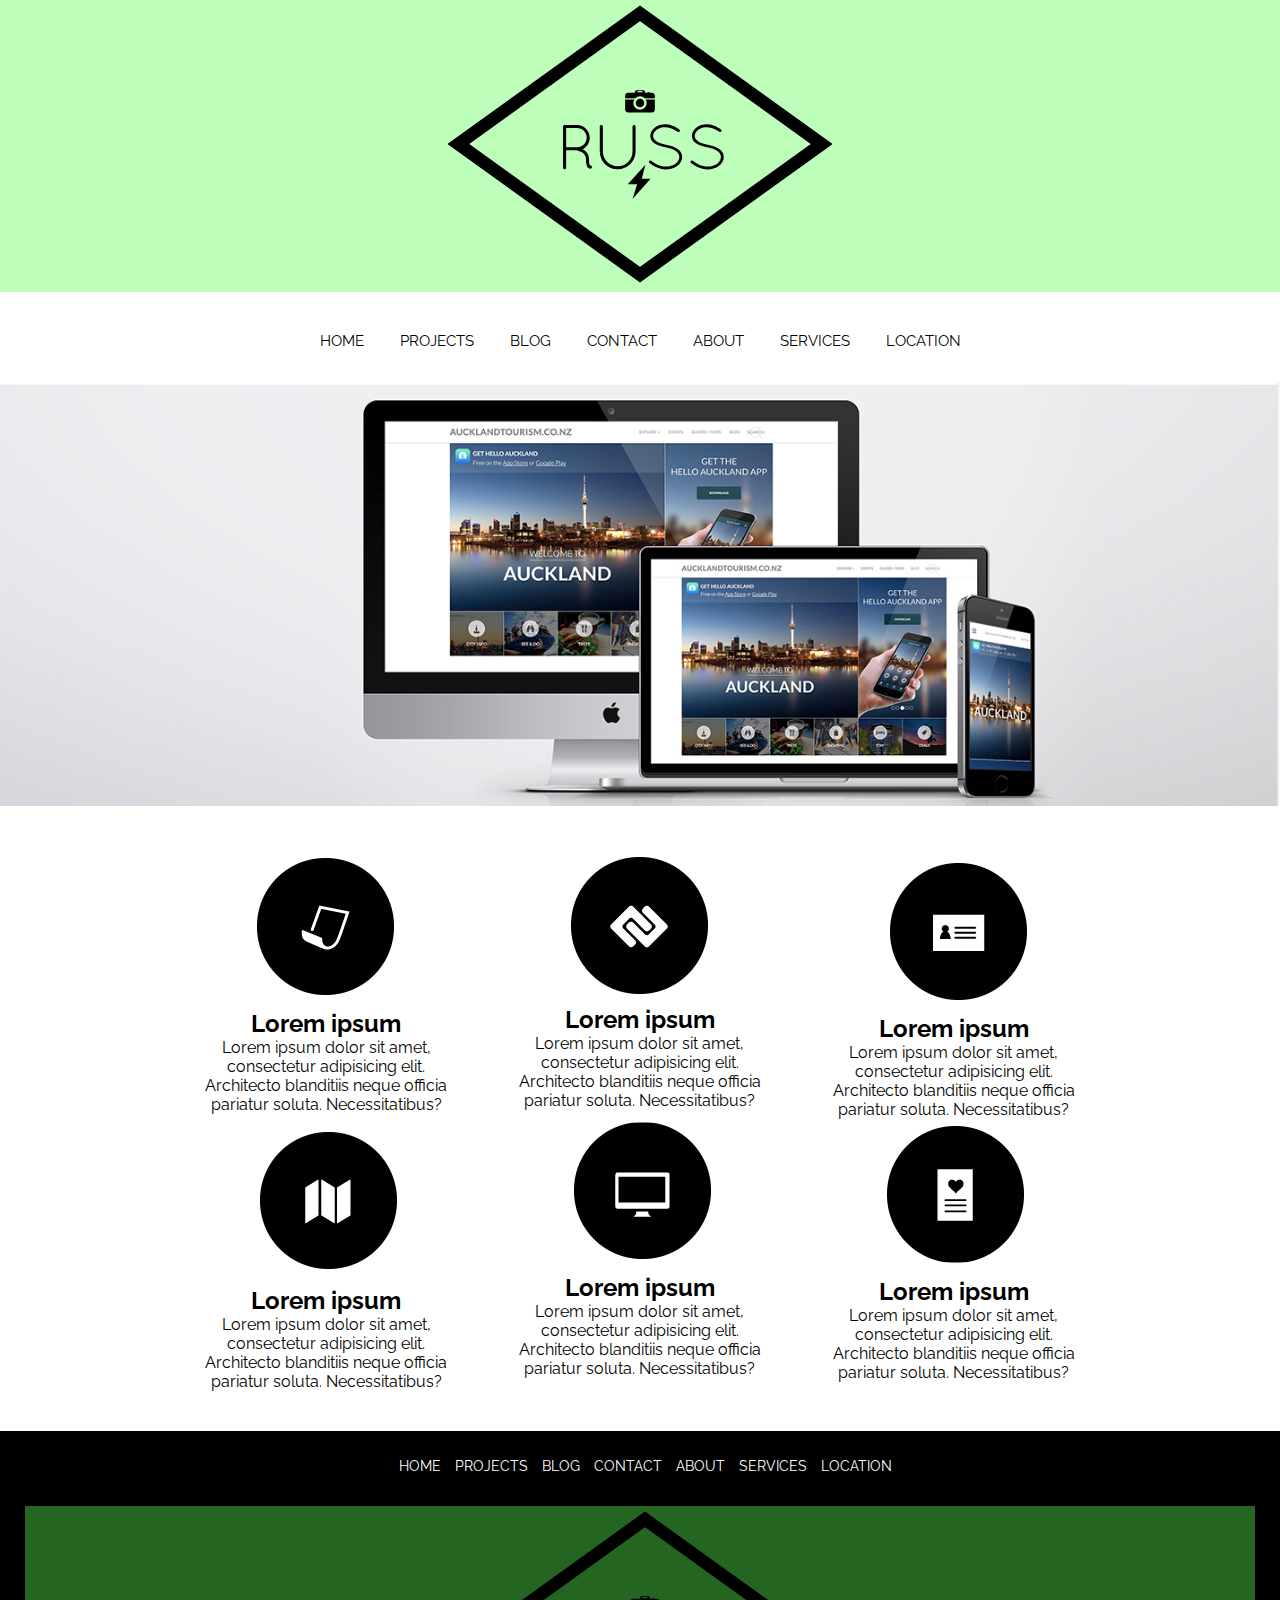
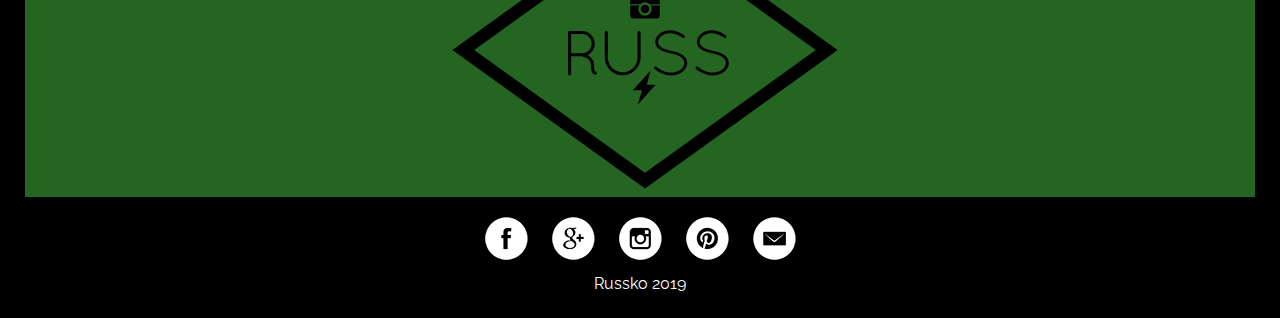
<file: index.html>
<!doctype html>
<html lang="en">
<head>
	<meta charset="UTF-8">
	<meta name="viewport"
	      content="width=device-width, user-scalable=no, initial-scale=1.0, maximum-scale=1.0, minimum-scale=1.0">
	<meta http-equiv="X-UA-Compatible" content="ie=edge">
	<link rel="stylesheet" href="css/style.css">
	<title>New Site</title>
</head>
<body>
<header>
	<div class="logo">
		<a href="index.html">
			<img src="img/logo.png" class="grafic_logo" alt="logo">
		</a>
	</div>
	<nav>
		<div class="topnav" id="myTopnav">
			<a href="index.html">HOME</a>
			<a href="projects.html">PROJECTS</a>
			<a href="blog.html">BLOG</a>
			<a href="contact.html">CONTACT</a>
			<a href="about.html">ABOUT</a>
			<a href="services.html">SERVICES</a>
			<a href="location.html">LOCATION</a>
			<a id="menu" href="#" class="icon">&#9776;</a>
		</div>
	</nav>
</header>
<main>
	<img src="img/web.jpg" alt="computer_picture" class="mw-100">
	<div class="advantages__container">
		<div class="advantages">
			<div class="advantages__item">
				<img src="img/company_icons/1.png" alt="">
				<h2>Lorem ipsum</h2>
				<p>Lorem ipsum dolor sit amet, consectetur adipisicing elit. Architecto blanditiis neque officia
					pariatur soluta. Necessitatibus?</p>
			</div>
			<div class="advantages__item">
				<img src="img/company_icons/2.png" alt="">
				<h2>Lorem ipsum</h2>
				<p>Lorem ipsum dolor sit amet, consectetur adipisicing elit. Architecto blanditiis neque officia
					pariatur soluta. Necessitatibus?</p>
			</div>
			<div class="advantages__item">
				<img src="img/company_icons/3.png" alt="">
				<h2>Lorem ipsum</h2>
				<p>Lorem ipsum dolor sit amet, consectetur adipisicing elit. Architecto blanditiis neque officia
					pariatur soluta. Necessitatibus?</p>
			</div>
			<div class="advantages__item">
				<img src="img/company_icons/4.png" alt="">
				<h2>Lorem ipsum</h2>
				<p>Lorem ipsum dolor sit amet, consectetur adipisicing elit. Architecto blanditiis neque officia
					pariatur soluta. Necessitatibus?</p>
			</div>
			<div class="advantages__item">
				<img src="img/company_icons/5.png" alt="">
				<h2>Lorem ipsum</h2>
				<p>Lorem ipsum dolor sit amet, consectetur adipisicing elit. Architecto blanditiis neque officia
					pariatur soluta. Necessitatibus?</p>
			</div>
			<div class="advantages__item">
				<img src="img/company_icons/6.png" alt="">
				<h2>Lorem ipsum</h2>
				<p>Lorem ipsum dolor sit amet, consectetur adipisicing elit. Architecto blanditiis neque officia
					pariatur soluta. Necessitatibus?</p>
			</div>
		</div>
	</div>
</main>
<footer>
	<nav>
		<a href="index.html">HOME</a>
		<a href="projects.html">PROJECTS</a>
		<a href="blog.html">BLOG</a>
		<a href="contact.html">CONTACT</a>
		<a href="about.html">ABOUT</a>
		<a href="services.html">SERVICES</a>
		<a href="location.html">LOCATION</a>
	</nav>
	<div class="logo">
		<a href="index.html">
			<img class="grafic_logo" src="img/logo.png" alt="">
		</a>
	</div>
	<div class="social">
		<a href="#">
			<img src="img/social_icon/face.png" alt="">
		</a>
		<a href="#">
			<img src="img/social_icon/goo.png" alt="">
		</a>
		<a href="#">
			<img src="img/social_icon/inst.png" alt="">
		</a>
		<a href="#">
			<img src="img/social_icon/pint.png" alt="">
		</a>
		<a href="#">
			<img src="img/social_icon/em.png" alt="">
		</a>
	</div>
	<p>Russko 2019</p>
</footer>
<script src="js/script.js"></script>
</body>
</html>
</file>
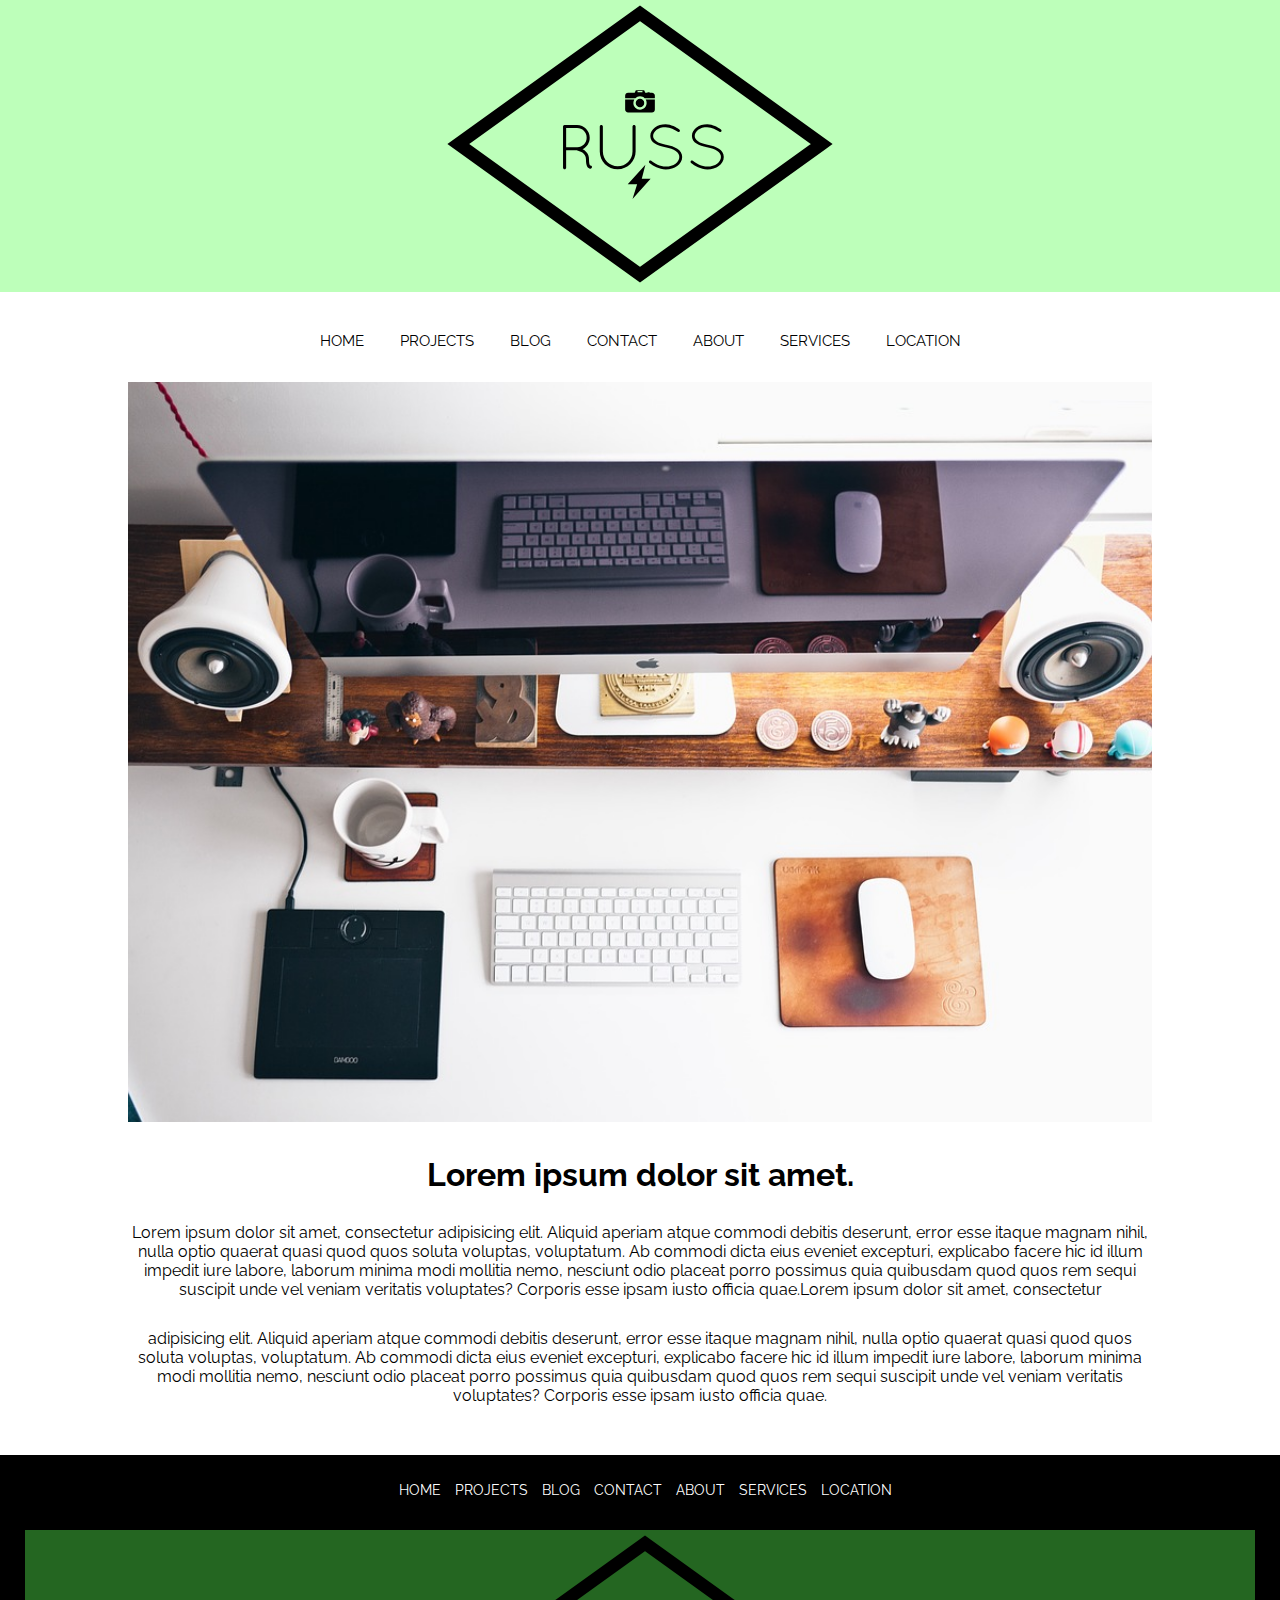
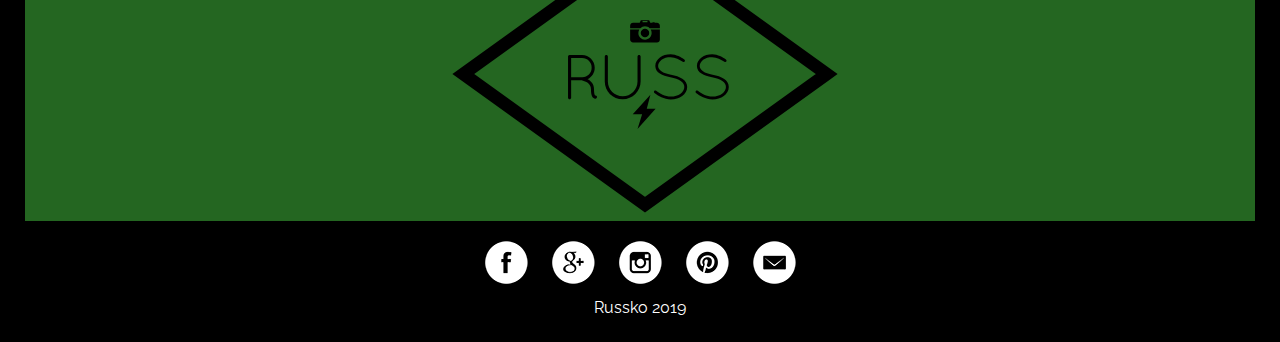
<file: about.html>
<!doctype html>
<html lang="en">
<head>
	<meta charset="UTF-8">
	<meta name="viewport"
	      content="width=device-width, user-scalable=no, initial-scale=1.0, maximum-scale=1.0, minimum-scale=1.0">
	<meta http-equiv="X-UA-Compatible" content="ie=edge">
	<link rel="stylesheet" href="css/style.css">
	<title>New Site</title>
</head>
<body>
<header>
	<div class="logo">
		<a href="index.html">
			<img src="img/logo.png" class="grafic_logo" alt="logo">
		</a>
	</div>
	<nav>
		<div class="topnav" id="myTopnav">
			<a href="index.html">HOME</a>
			<a href="projects.html">PROJECTS</a>
			<a href="blog.html">BLOG</a>
			<a href="contact.html">CONTACT</a>
			<a href="about.html">ABOUT</a>
			<a href="services.html">SERVICES</a>
			<a href="location.html">LOCATION</a>
			<a id="menu" href="#" class="icon">&#9776;</a>
		</div>
	</nav>
</header>
<main>
	<div class="about__container">
		<img src="img/about.jpg" alt="office_work">
		<h1>Lorem ipsum dolor sit amet.</h1>
		<p>Lorem ipsum dolor sit amet, consectetur adipisicing elit. Aliquid aperiam atque commodi debitis deserunt,
			error esse itaque magnam nihil, nulla optio quaerat quasi quod quos soluta voluptas, voluptatum. Ab commodi
			dicta eius eveniet excepturi, explicabo facere hic id illum impedit iure labore, laborum minima modi
			mollitia nemo, nesciunt odio placeat porro possimus quia quibusdam quod quos rem sequi suscipit unde vel
			veniam veritatis voluptates? Corporis esse ipsam iusto officia quae.Lorem ipsum dolor sit amet, consectetur
		</p>
		<p>adipisicing elit. Aliquid aperiam atque commodi debitis deserunt,
			error esse itaque magnam nihil, nulla optio quaerat quasi quod quos soluta voluptas, voluptatum. Ab commodi
			dicta eius eveniet excepturi, explicabo facere hic id illum impedit iure labore, laborum minima modi
			mollitia nemo, nesciunt odio placeat porro possimus quia quibusdam quod quos rem sequi suscipit unde vel
			veniam veritatis voluptates? Corporis esse ipsam iusto officia quae.</p>

	</div>
</main>
<footer>
	<nav>
		<a href="index.html">HOME</a>
		<a href="projects.html">PROJECTS</a>
		<a href="blog.html">BLOG</a>
		<a href="contact.html">CONTACT</a>
		<a href="about.html">ABOUT</a>
		<a href="services.html">SERVICES</a>
		<a href="location.html">LOCATION</a>
	</nav>
	<div class="logo">
		<a href="index.html">
			<img class="grafic_logo" src="img/logo.png" alt="">
		</a>
	</div>
	<div class="social">
		<a href="#">
			<img src="img/social_icon/face.png" alt="">
		</a>
		<a href="#">
			<img src="img/social_icon/goo.png" alt="">
		</a>
		<a href="#">
			<img src="img/social_icon/inst.png" alt="">
		</a>
		<a href="#">
			<img src="img/social_icon/pint.png" alt="">
		</a>
		<a href="#">
			<img src="img/social_icon/em.png" alt="">
		</a>
	</div>
	<p>Russko 2019</p>
</footer>
<script src="js/script.js"></script>
</body>
</html>
</file>
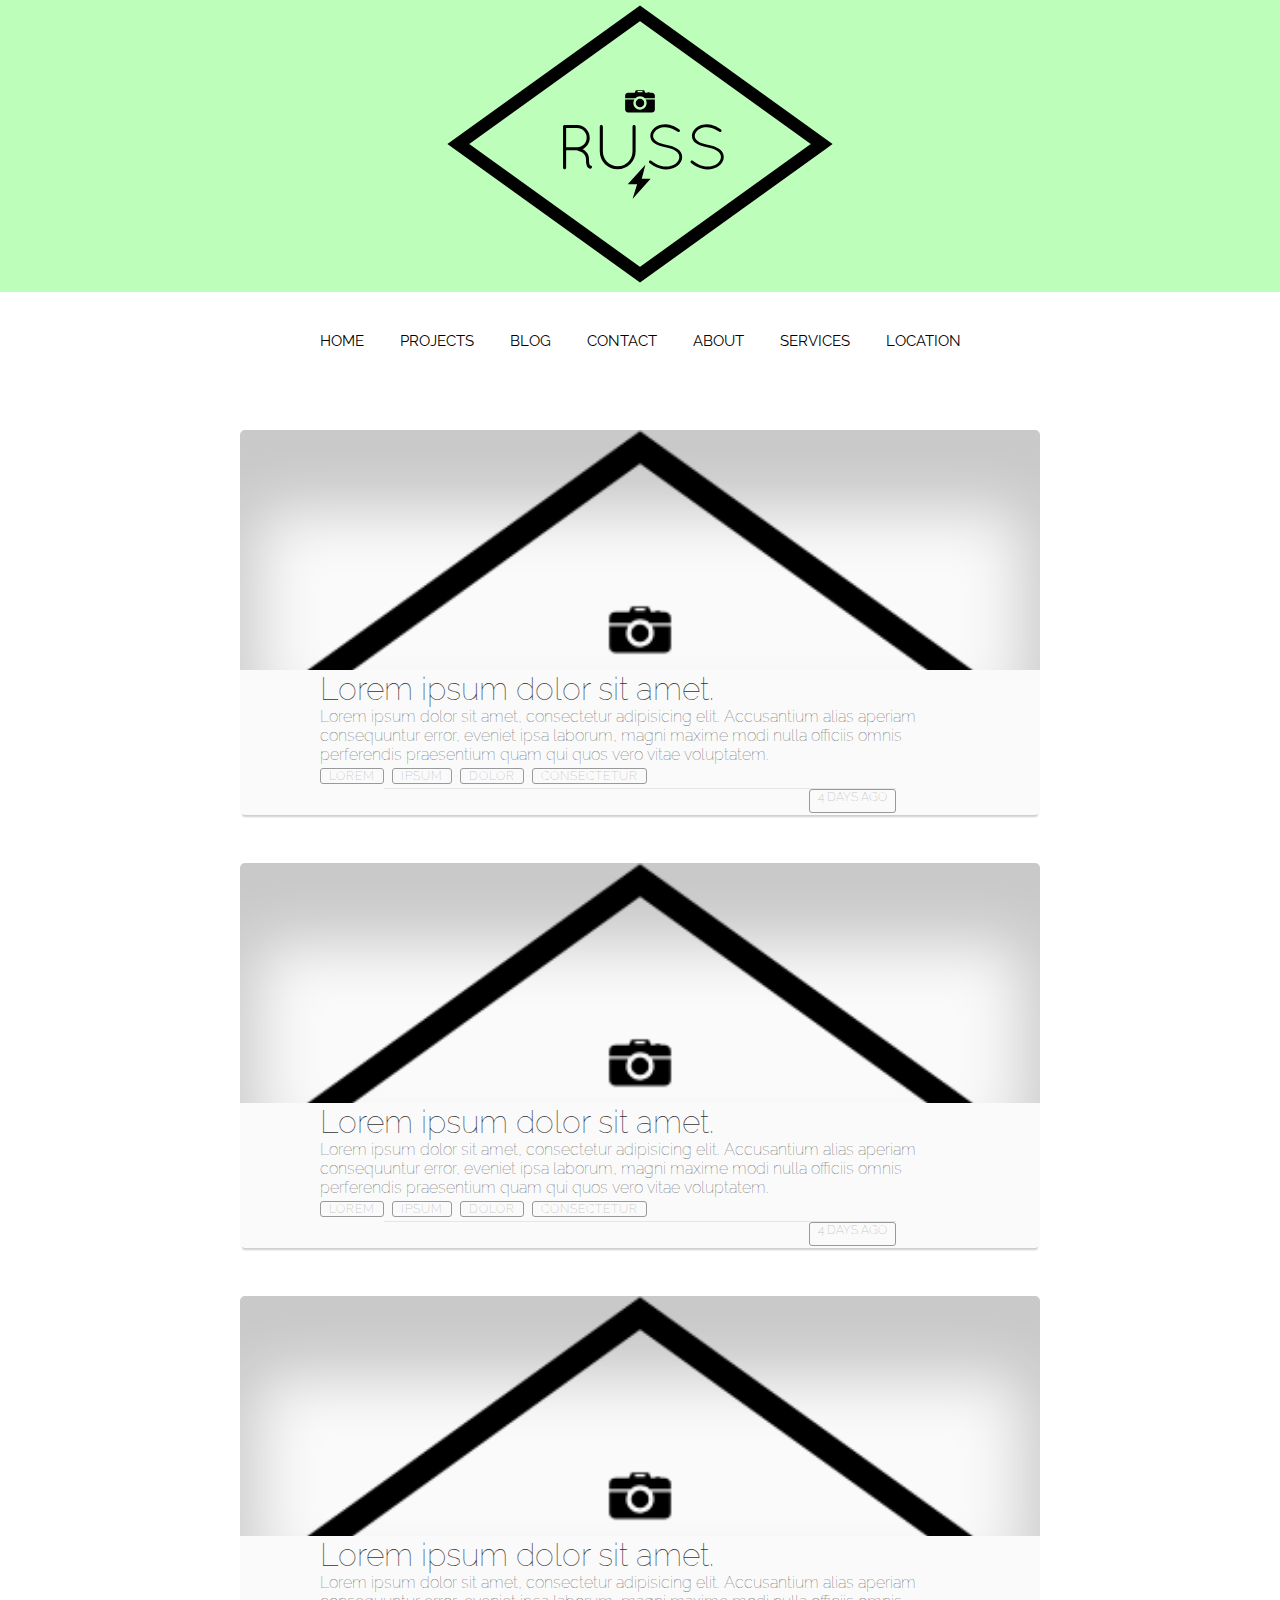
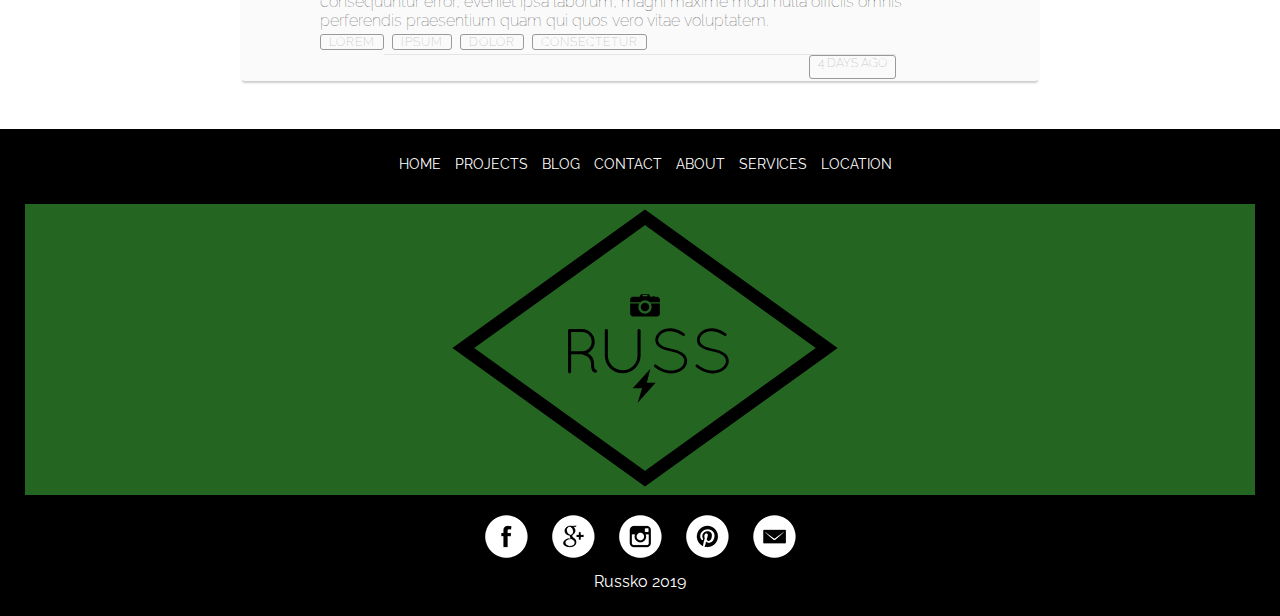
<file: blog.html>
<!doctype html>
<html lang="en">
<head>
	<meta charset="UTF-8">
	<meta name="viewport"
	      content="width=device-width, user-scalable=no, initial-scale=1.0, maximum-scale=1.0, minimum-scale=1.0">
	<meta http-equiv="X-UA-Compatible" content="ie=edge">
	<link rel="stylesheet" href="css/style.css">
	<title>New Site</title>
</head>
<body>
<header>
	<div class="logo">
		<a href="index.html">
			<img src="img/logo.png" class="grafic_logo" alt="logo">
		</a>
	</div>
	<nav>
		<div class="topnav" id="myTopnav">
			<a href="index.html">HOME</a>
			<a href="projects.html">PROJECTS</a>
			<a href="blog.html">BLOG</a>
			<a href="contact.html">CONTACT</a>
			<a href="about.html">ABOUT</a>
			<a href="services.html">SERVICES</a>
			<a href="location.html">LOCATION</a>
			<a id="menu" href="#" class="icon">&#9776;</a>
		</div>
	</nav>
</header>
<main>
	<div class="blog-container">
		<div class="blog-header">
			<div class="blog-cover"></div>
		</div>
		<div class="blog-body">
			<div class="blog-title">
				<h1><a href="">Lorem ipsum dolor sit amet.</a></h1>
			</div>
			<div class="blog-text">
				<p>Lorem ipsum dolor sit amet, consectetur adipisicing elit. Accusantium alias aperiam consequuntur
					error, eveniet ipsa laborum, magni maxime modi nulla officiis omnis perferendis praesentium quam qui
					quos vero vitae voluptatem.</p>
			</div>
			<div class="blog-tags">
				<ul>
					<li><a href="#">lorem</a></li>
					<li><a href="#">ipsum</a></li>
					<li><a href="#">dolor</a></li>
					<li><a href="#">consectetur</a></li>
				</ul>
			</div>
			<div class="blog-footer">
				<ul>
					<li class="publisher-date">4 days ago</li>
				</ul>
			</div>
		</div>
	</div>
	<div class="blog-container">
		<div class="blog-header">
			<div class="blog-cover"></div>
		</div>
		<div class="blog-body">
			<div class="blog-title">
				<h1><a href="">Lorem ipsum dolor sit amet.</a></h1>
			</div>
			<div class="blog-text">
				<p>Lorem ipsum dolor sit amet, consectetur adipisicing elit. Accusantium alias aperiam consequuntur
					error, eveniet ipsa laborum, magni maxime modi nulla officiis omnis perferendis praesentium quam qui
					quos vero vitae voluptatem.</p>
			</div>
			<div class="blog-tags">
				<ul>
					<li><a href="#">lorem</a></li>
					<li><a href="#">ipsum</a></li>
					<li><a href="#">dolor</a></li>
					<li><a href="#">consectetur</a></li>
				</ul>
			</div>
			<div class="blog-footer">
				<ul>
					<li class="publisher-date">4 days ago</li>
				</ul>
			</div>
		</div>
	</div>
	<div class="blog-container">
		<div class="blog-header">
			<div class="blog-cover"></div>
		</div>
		<div class="blog-body">
			<div class="blog-title">
				<h1><a href="">Lorem ipsum dolor sit amet.</a></h1>
			</div>
			<div class="blog-text">
				<p>Lorem ipsum dolor sit amet, consectetur adipisicing elit. Accusantium alias aperiam consequuntur
					error, eveniet ipsa laborum, magni maxime modi nulla officiis omnis perferendis praesentium quam qui
					quos vero vitae voluptatem.</p>
			</div>
			<div class="blog-tags">
				<ul>
					<li><a href="#">lorem</a></li>
					<li><a href="#">ipsum</a></li>
					<li><a href="#">dolor</a></li>
					<li><a href="#">consectetur</a></li>
				</ul>
			</div>
			<div class="blog-footer">
				<ul>
					<li class="publisher-date">4 days ago</li>
				</ul>
			</div>
		</div>
	</div>
</main>
<footer>
	<nav>
		<a href="index.html">HOME</a>
		<a href="projects.html">PROJECTS</a>
		<a href="blog.html">BLOG</a>
		<a href="contact.html">CONTACT</a>
		<a href="about.html">ABOUT</a>
		<a href="services.html">SERVICES</a>
		<a href="location.html">LOCATION</a>
	</nav>
	<div class="logo">
		<a href="index.html">
			<img class="grafic_logo" src="img/logo.png" alt="">
		</a>
	</div>
	<div class="social">
		<a href="#">
			<img src="img/social_icon/face.png" alt="">
		</a>
		<a href="#">
			<img src="img/social_icon/goo.png" alt="">
		</a>
		<a href="#">
			<img src="img/social_icon/inst.png" alt="">
		</a>
		<a href="#">
			<img src="img/social_icon/pint.png" alt="">
		</a>
		<a href="#">
			<img src="img/social_icon/em.png" alt="">
		</a>
	</div>
	<p>Russko 2019</p>
</footer>
<script src="js/script.js"></script>
</body>
</html>
</file>
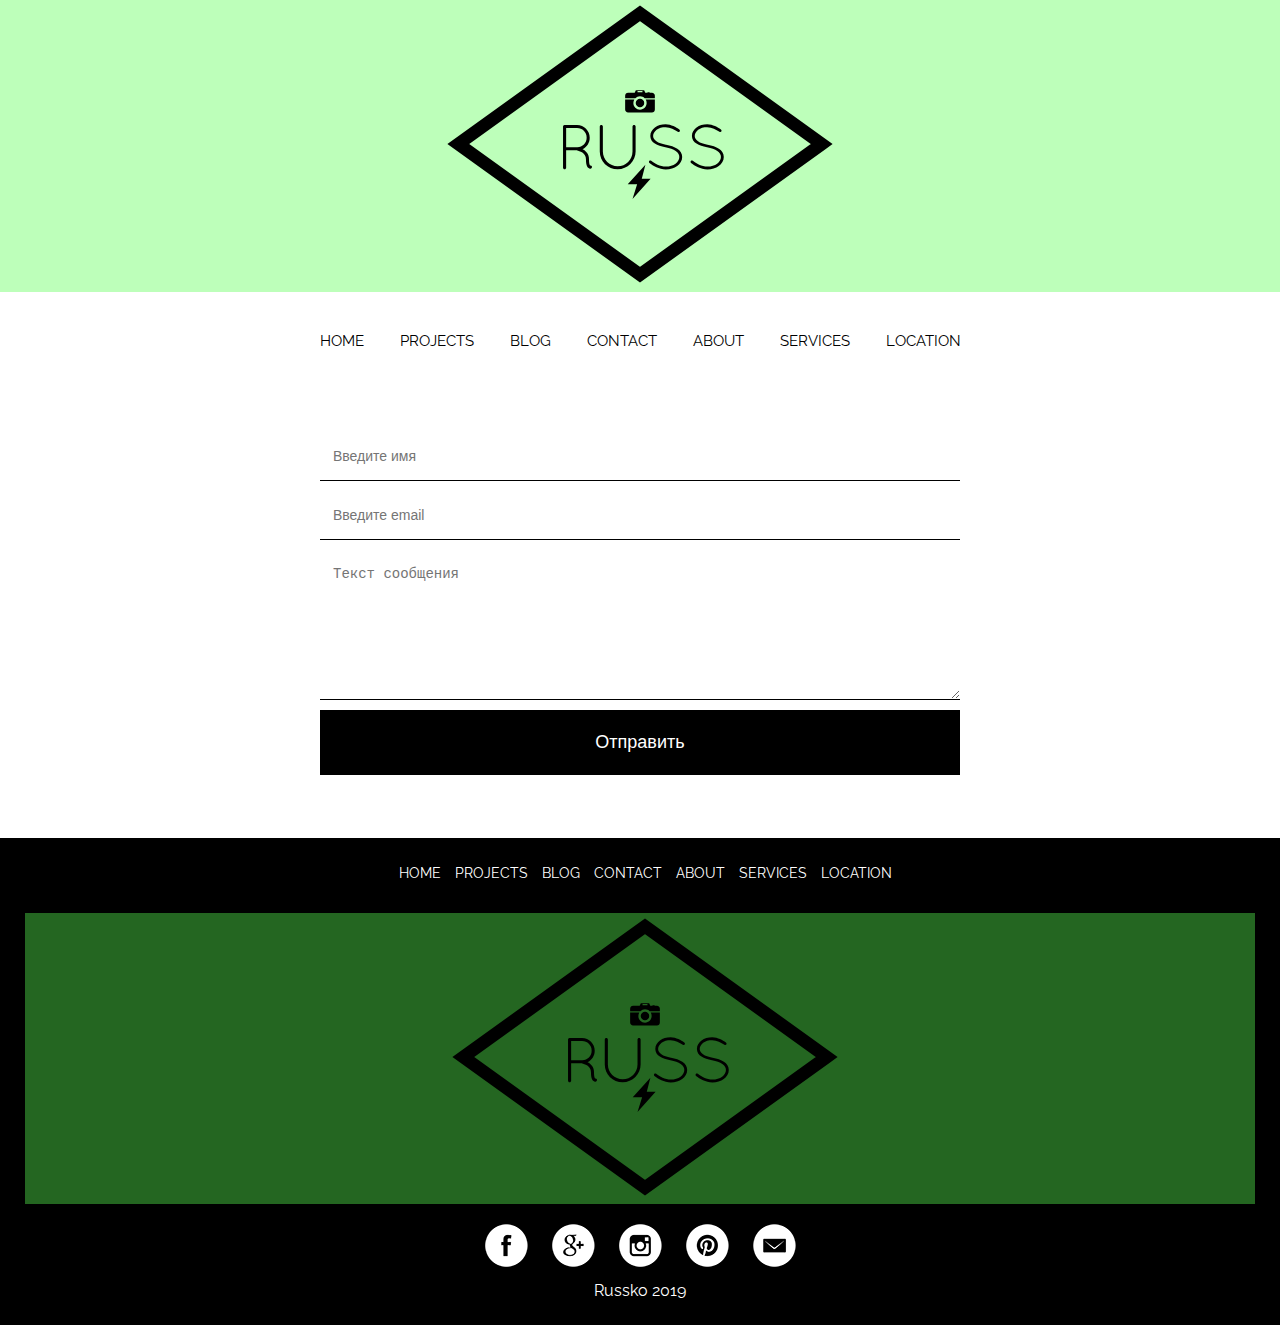
<file: contact.html>
<!doctype html>
<html lang="en">
<head>
	<meta charset="UTF-8">
	<meta name="viewport"
	      content="width=device-width, user-scalable=no, initial-scale=1.0, maximum-scale=1.0, minimum-scale=1.0">
	<meta http-equiv="X-UA-Compatible" content="ie=edge">
	<link rel="stylesheet" href="css/style.css">
	<title>New Site</title>
</head>
<body>
<header>
	<div class="logo">
		<a href="index.html">
			<img src="img/logo.png" class="grafic_logo" alt="logo">
		</a>
	</div>
	<nav>
		<div class="topnav" id="myTopnav">
			<a href="index.html">HOME</a>
			<a href="projects.html">PROJECTS</a>
			<a href="blog.html">BLOG</a>
			<a href="contact.html">CONTACT</a>
			<a href="about.html">ABOUT</a>
			<a href="services.html">SERVICES</a>
			<a href="location.html">LOCATION</a>
			<a id="menu" href="#" class="icon">&#9776;</a>
		</div>
	</nav>
</header>
<main>
	<div class="form-block">
		<form action="" method="post">
			<p><input type="text" name="name" class="feedback-input" placeholder="Введите имя" id="name"></p>
			<p><input type="email" name="email" class="feedback-input" placeholder="Введите email" id="email"></p>
			<p><textarea name="text" id="comment" class="feedback-input" placeholder="Текст сообщения"></textarea></p>
			<input type="submit" value="Отправить" class="button-submit">
			<div class="easy"></div>
		</form>
	</div>
</main>
<footer>
	<nav>
		<a href="index.html">HOME</a>
		<a href="projects.html">PROJECTS</a>
		<a href="blog.html">BLOG</a>
		<a href="contact.html">CONTACT</a>
		<a href="about.html">ABOUT</a>
		<a href="services.html">SERVICES</a>
		<a href="location.html">LOCATION</a>
	</nav>
	<div class="logo">
		<a href="index.html">
			<img class="grafic_logo" src="img/logo.png" alt="">
		</a>
	</div>
	<div class="social">
		<a href="#">
			<img src="img/social_icon/face.png" alt="">
		</a>
		<a href="#">
			<img src="img/social_icon/goo.png" alt="">
		</a>
		<a href="#">
			<img src="img/social_icon/inst.png" alt="">
		</a>
		<a href="#">
			<img src="img/social_icon/pint.png" alt="">
		</a>
		<a href="#">
			<img src="img/social_icon/em.png" alt="">
		</a>
	</div>
	<p>Russko 2019</p>
</footer>
<script src="js/script.js"></script>
</body>
</html>
</file>
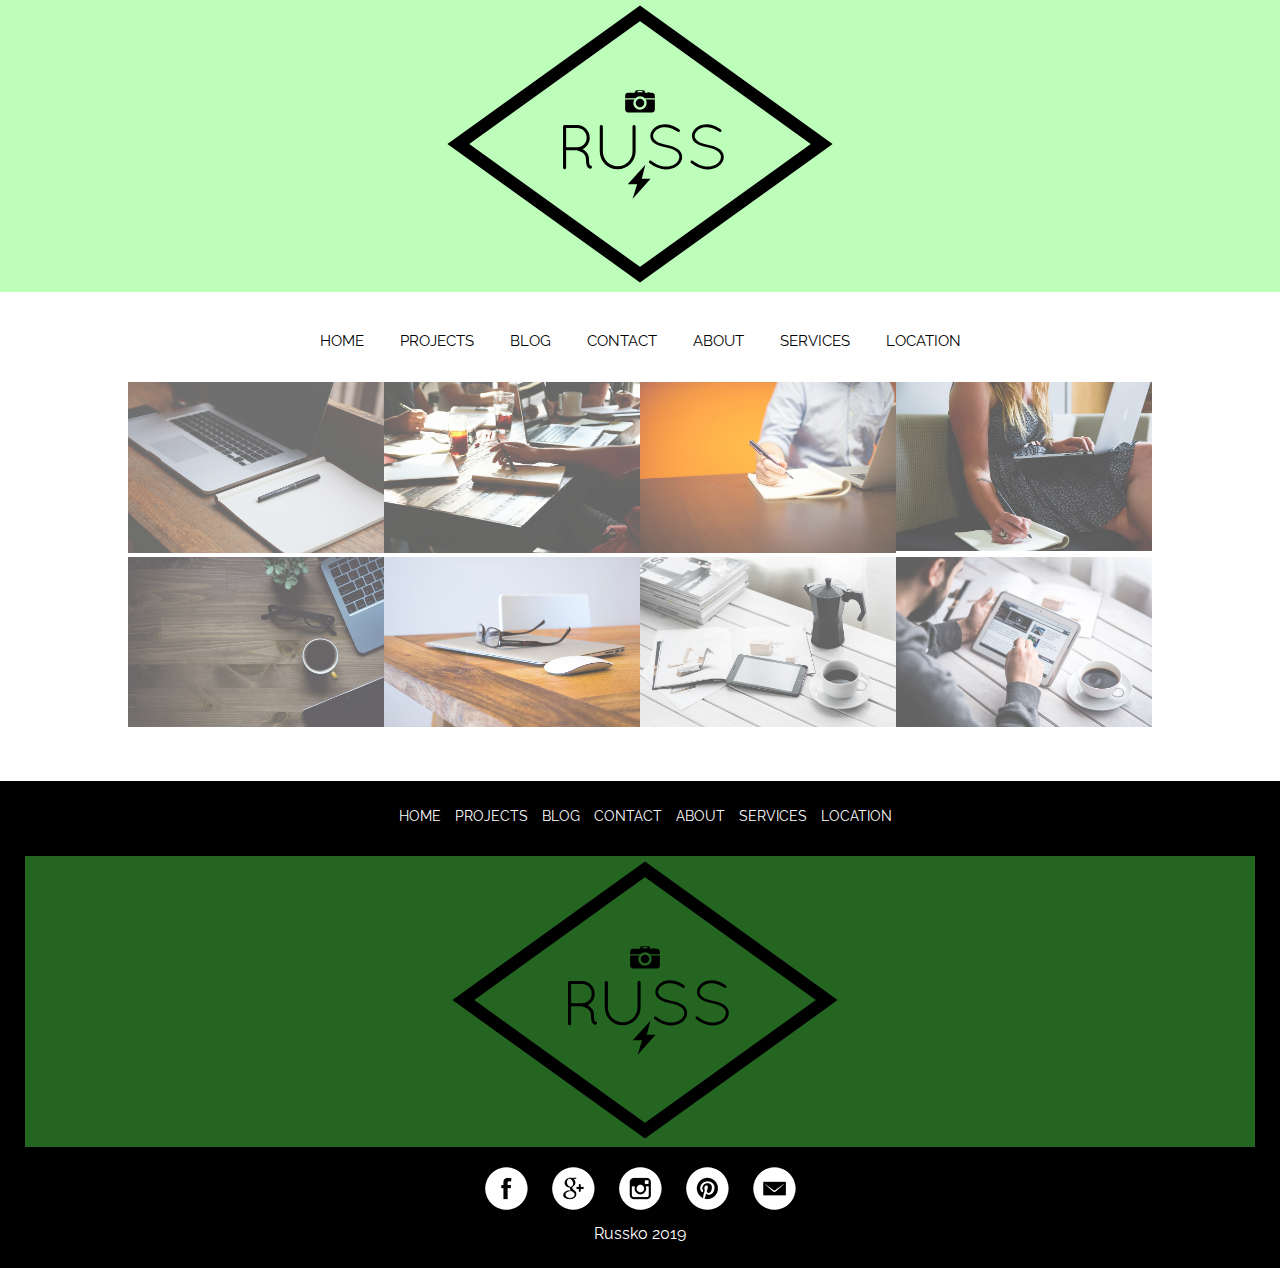
<file: projects.html>
<!doctype html>
<html lang="en">
<head>
	<meta charset="UTF-8">
	<meta name="viewport"
	      content="width=device-width, user-scalable=no, initial-scale=1.0, maximum-scale=1.0, minimum-scale=1.0">
	<meta http-equiv="X-UA-Compatible" content="ie=edge">
	<link rel="stylesheet" href="css/style.css">
	<title>New Site</title>
</head>
<body>
<header>
	<div class="logo">
		<a href="index.html">
			<img src="img/logo.png" class="grafic_logo" alt="logo">
		</a>
	</div>
	<nav>
		<div class="topnav" id="myTopnav">
			<a href="index.html">HOME</a>
			<a href="projects.html">PROJECTS</a>
			<a href="blog.html">BLOG</a>
			<a href="contact.html">CONTACT</a>
			<a href="about.html">ABOUT</a>
			<a href="services.html">SERVICES</a>
			<a href="location.html">LOCATION</a>
			<a id="menu" href="#" class="icon">&#9776;</a>
		</div>
	</nav>
</header>
<main class="project">
	<div class="gallery">
		<div class="photo-itm"><img src="img/gallery_img/1.jpg" alt=""></div>
		<div class="photo-itm"><img src="img/gallery_img/2.jpg" alt=""></div>
		<div class="photo-itm"><img src="img/gallery_img/3.jpg" alt=""></div>
		<div class="photo-itm"><img src="img/gallery_img/4.jpg" alt=""></div>
		<div class="photo-itm"><img src="img/gallery_img/5.jpg" alt=""></div>
		<div class="photo-itm"><img src="img/gallery_img/6.jpg" alt=""></div>
		<div class="photo-itm"><img src="img/gallery_img/7.jpg" alt=""></div>
		<div class="photo-itm"><img src="img/gallery_img/8.jpg" alt=""></div>
	</div>
</main>
<footer>
	<nav>
		<a href="index.html">HOME</a>
		<a href="projects.html">PROJECTS</a>
		<a href="blog.html">BLOG</a>
		<a href="contact.html">CONTACT</a>
		<a href="about.html">ABOUT</a>
		<a href="services.html">SERVICES</a>
		<a href="location.html">LOCATION</a>
	</nav>
	<div class="logo">
		<a href="index.html">
			<img class="grafic_logo" src="img/logo.png" alt="">
		</a>
	</div>
	<div class="social">
		<a href="#">
			<img src="img/social_icon/face.png" alt="">
		</a>
		<a href="#">
			<img src="img/social_icon/goo.png" alt="">
		</a>
		<a href="#">
			<img src="img/social_icon/inst.png" alt="">
		</a>
		<a href="#">
			<img src="img/social_icon/pint.png" alt="">
		</a>
		<a href="#">
			<img src="img/social_icon/em.png" alt="">
		</a>
	</div>
	<p>Russko 2019</p>
</footer>
<script src="js/script.js"></script>
</body>
</html>
</file>
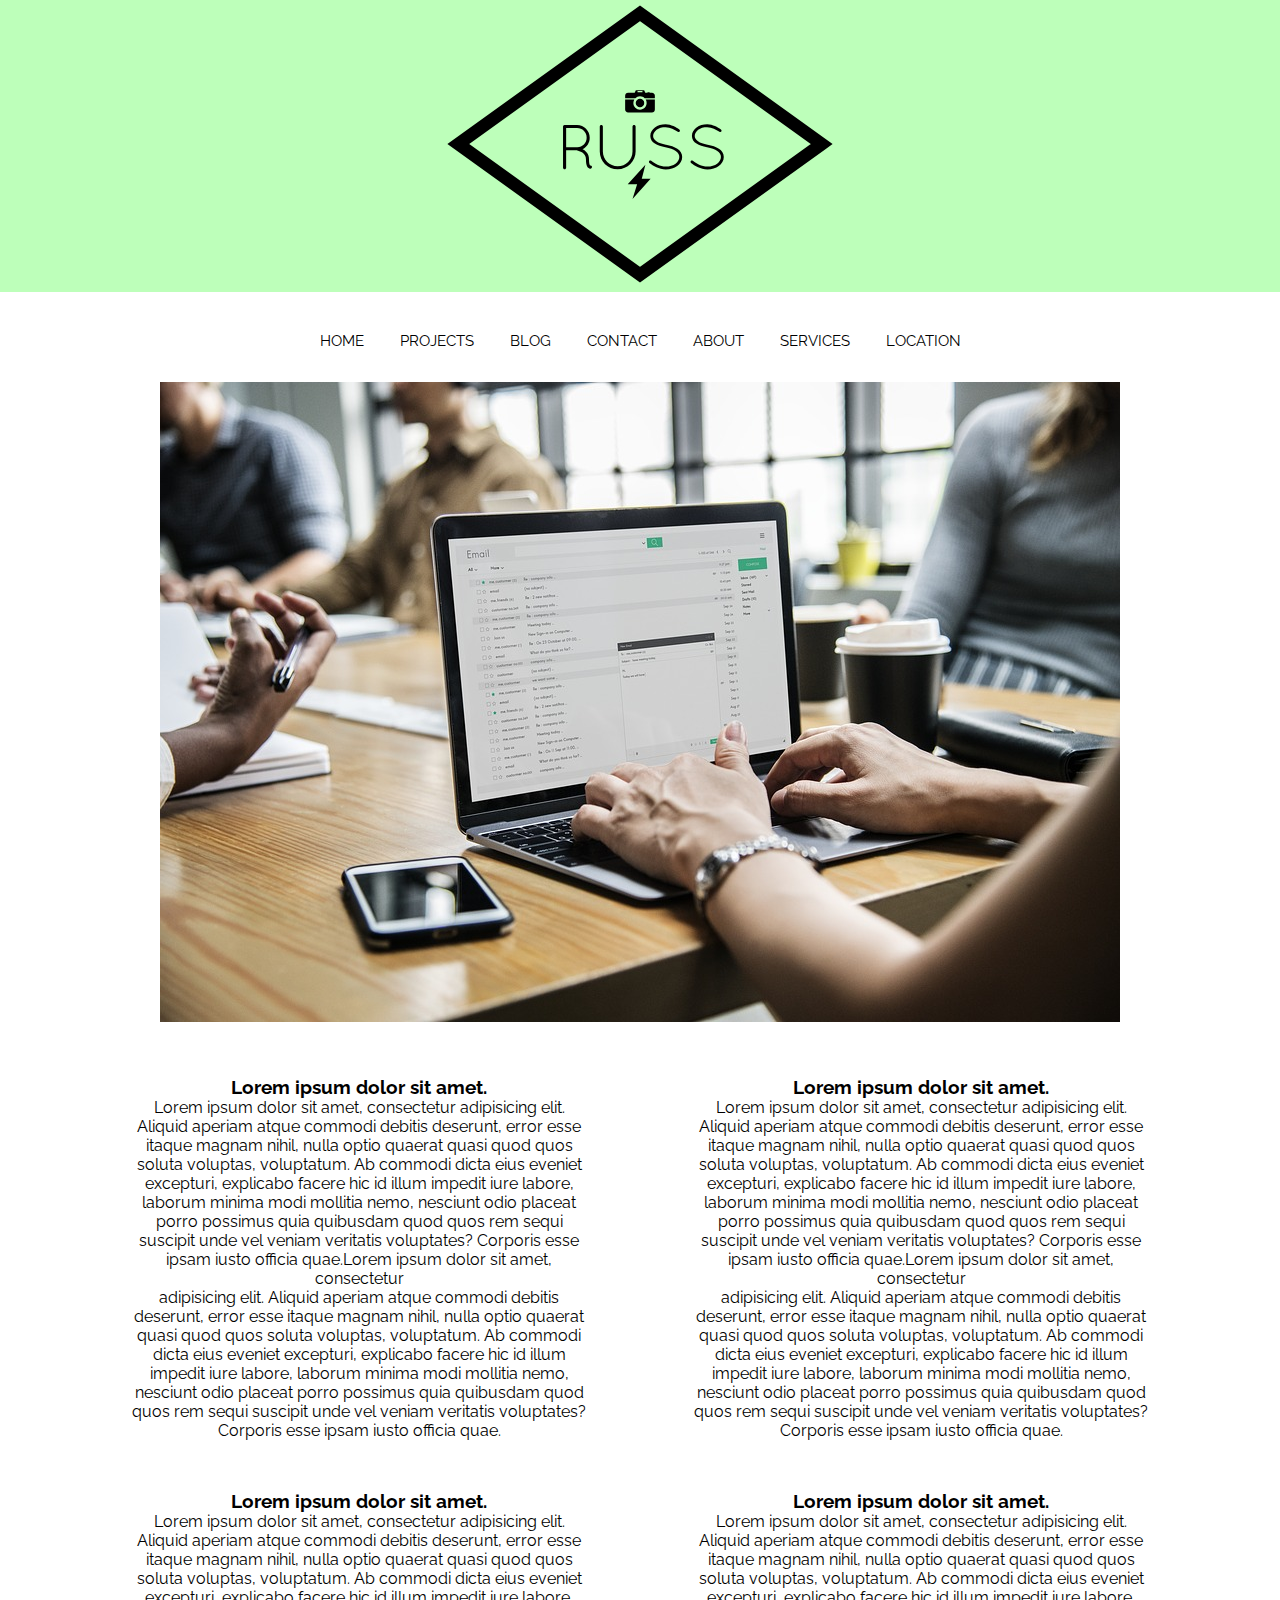
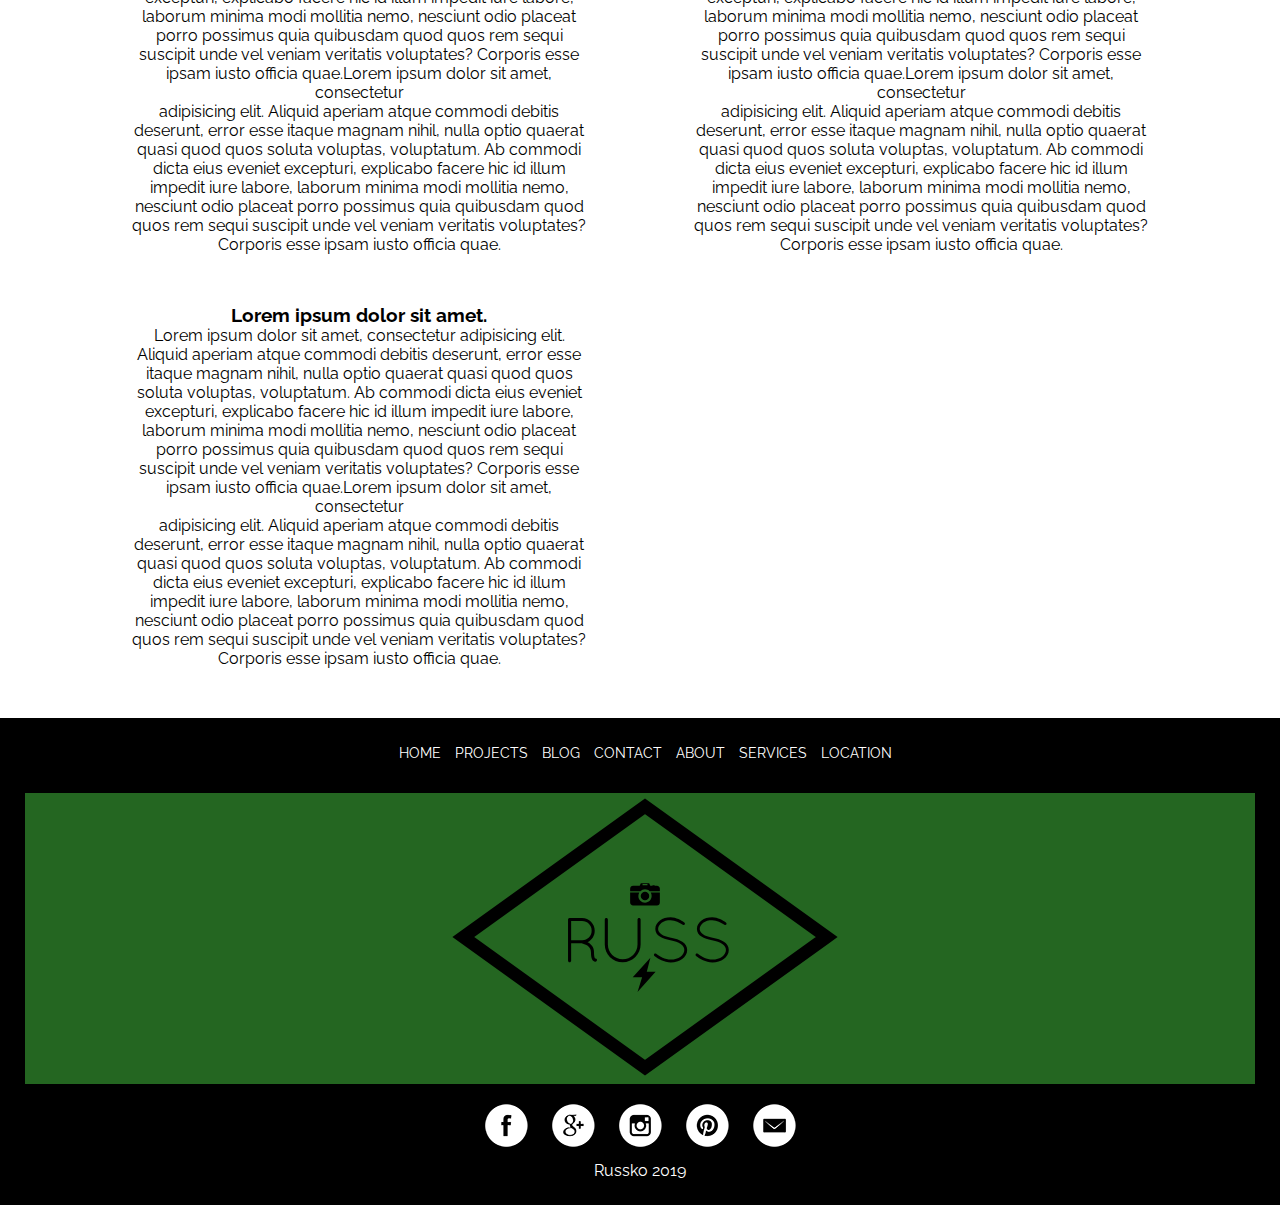
<file: services.html>
<!doctype html>
<html lang="en">
<head>
	<meta charset="UTF-8">
	<meta name="viewport"
	      content="width=device-width, user-scalable=no, initial-scale=1.0, maximum-scale=1.0, minimum-scale=1.0">
	<meta http-equiv="X-UA-Compatible" content="ie=edge">
	<link rel="stylesheet" href="css/style.css">
	<title>New Site</title>
</head>
<body>
<header>
	<div class="logo">
		<a href="index.html">
			<img src="img/logo.png" class="grafic_logo" alt="logo">
		</a>
	</div>
	<nav>
		<div class="topnav" id="myTopnav">
			<a href="index.html">HOME</a>
			<a href="projects.html">PROJECTS</a>
			<a href="blog.html">BLOG</a>
			<a href="contact.html">CONTACT</a>
			<a href="about.html">ABOUT</a>
			<a href="services.html">SERVICES</a>
			<a href="location.html">LOCATION</a>
			<a id="menu" href="#" class="icon">&#9776;</a>
		</div>
	</nav>
</header>
<main>
	<div class="services">
		<img src="img/services.jpg" alt="office_work">
		<div class="services__container">
			<div class="services__container__block">
				<h3>Lorem ipsum dolor sit amet.</h3>
				<p>Lorem ipsum dolor sit amet, consectetur adipisicing elit. Aliquid aperiam atque commodi debitis
					deserunt,
					error esse itaque magnam nihil, nulla optio quaerat quasi quod quos soluta voluptas, voluptatum. Ab
					commodi
					dicta eius eveniet excepturi, explicabo facere hic id illum impedit iure labore, laborum minima modi
					mollitia nemo, nesciunt odio placeat porro possimus quia quibusdam quod quos rem sequi suscipit unde
					vel
					veniam veritatis voluptates? Corporis esse ipsam iusto officia quae.Lorem ipsum dolor sit amet,
					consectetur
				</p>
				<p>adipisicing elit. Aliquid aperiam atque commodi debitis deserunt,
					error esse itaque magnam nihil, nulla optio quaerat quasi quod quos soluta voluptas, voluptatum. Ab
					commodi
					dicta eius eveniet excepturi, explicabo facere hic id illum impedit iure labore, laborum minima modi
					mollitia nemo, nesciunt odio placeat porro possimus quia quibusdam quod quos rem sequi suscipit unde
					vel
					veniam veritatis voluptates? Corporis esse ipsam iusto officia quae.</p>
			</div>
			<div class="services__container__block">
				<h3>Lorem ipsum dolor sit amet.</h3>
				<p>Lorem ipsum dolor sit amet, consectetur adipisicing elit. Aliquid aperiam atque commodi debitis
					deserunt,
					error esse itaque magnam nihil, nulla optio quaerat quasi quod quos soluta voluptas, voluptatum. Ab
					commodi
					dicta eius eveniet excepturi, explicabo facere hic id illum impedit iure labore, laborum minima modi
					mollitia nemo, nesciunt odio placeat porro possimus quia quibusdam quod quos rem sequi suscipit unde
					vel
					veniam veritatis voluptates? Corporis esse ipsam iusto officia quae.Lorem ipsum dolor sit amet,
					consectetur
				</p>
				<p>adipisicing elit. Aliquid aperiam atque commodi debitis deserunt,
					error esse itaque magnam nihil, nulla optio quaerat quasi quod quos soluta voluptas, voluptatum. Ab
					commodi
					dicta eius eveniet excepturi, explicabo facere hic id illum impedit iure labore, laborum minima modi
					mollitia nemo, nesciunt odio placeat porro possimus quia quibusdam quod quos rem sequi suscipit unde
					vel
					veniam veritatis voluptates? Corporis esse ipsam iusto officia quae.</p>
			</div>
			<div class="services__container__block">
				<h3>Lorem ipsum dolor sit amet.</h3>
				<p>Lorem ipsum dolor sit amet, consectetur adipisicing elit. Aliquid aperiam atque commodi debitis
					deserunt,
					error esse itaque magnam nihil, nulla optio quaerat quasi quod quos soluta voluptas, voluptatum. Ab
					commodi
					dicta eius eveniet excepturi, explicabo facere hic id illum impedit iure labore, laborum minima modi
					mollitia nemo, nesciunt odio placeat porro possimus quia quibusdam quod quos rem sequi suscipit unde
					vel
					veniam veritatis voluptates? Corporis esse ipsam iusto officia quae.Lorem ipsum dolor sit amet,
					consectetur
				</p>
				<p>adipisicing elit. Aliquid aperiam atque commodi debitis deserunt,
					error esse itaque magnam nihil, nulla optio quaerat quasi quod quos soluta voluptas, voluptatum. Ab
					commodi
					dicta eius eveniet excepturi, explicabo facere hic id illum impedit iure labore, laborum minima modi
					mollitia nemo, nesciunt odio placeat porro possimus quia quibusdam quod quos rem sequi suscipit unde
					vel
					veniam veritatis voluptates? Corporis esse ipsam iusto officia quae.</p>
			</div>
			<div class="services__container__block">
				<h3>Lorem ipsum dolor sit amet.</h3>
				<p>Lorem ipsum dolor sit amet, consectetur adipisicing elit. Aliquid aperiam atque commodi debitis
					deserunt,
					error esse itaque magnam nihil, nulla optio quaerat quasi quod quos soluta voluptas, voluptatum. Ab
					commodi
					dicta eius eveniet excepturi, explicabo facere hic id illum impedit iure labore, laborum minima modi
					mollitia nemo, nesciunt odio placeat porro possimus quia quibusdam quod quos rem sequi suscipit unde
					vel
					veniam veritatis voluptates? Corporis esse ipsam iusto officia quae.Lorem ipsum dolor sit amet,
					consectetur
				</p>
				<p>adipisicing elit. Aliquid aperiam atque commodi debitis deserunt,
					error esse itaque magnam nihil, nulla optio quaerat quasi quod quos soluta voluptas, voluptatum. Ab
					commodi
					dicta eius eveniet excepturi, explicabo facere hic id illum impedit iure labore, laborum minima modi
					mollitia nemo, nesciunt odio placeat porro possimus quia quibusdam quod quos rem sequi suscipit unde
					vel
					veniam veritatis voluptates? Corporis esse ipsam iusto officia quae.</p>
			</div>
			<div class="services__container__block">
				<h3>Lorem ipsum dolor sit amet.</h3>
				<p>Lorem ipsum dolor sit amet, consectetur adipisicing elit. Aliquid aperiam atque commodi debitis
					deserunt,
					error esse itaque magnam nihil, nulla optio quaerat quasi quod quos soluta voluptas, voluptatum. Ab
					commodi
					dicta eius eveniet excepturi, explicabo facere hic id illum impedit iure labore, laborum minima modi
					mollitia nemo, nesciunt odio placeat porro possimus quia quibusdam quod quos rem sequi suscipit unde
					vel
					veniam veritatis voluptates? Corporis esse ipsam iusto officia quae.Lorem ipsum dolor sit amet,
					consectetur
				</p>
				<p>adipisicing elit. Aliquid aperiam atque commodi debitis deserunt,
					error esse itaque magnam nihil, nulla optio quaerat quasi quod quos soluta voluptas, voluptatum. Ab
					commodi
					dicta eius eveniet excepturi, explicabo facere hic id illum impedit iure labore, laborum minima modi
					mollitia nemo, nesciunt odio placeat porro possimus quia quibusdam quod quos rem sequi suscipit unde
					vel
					veniam veritatis voluptates? Corporis esse ipsam iusto officia quae.</p>
			</div>
		</div>
	</div>
</main>
<footer>
	<nav>
		<a href="index.html">HOME</a>
		<a href="projects.html">PROJECTS</a>
		<a href="blog.html">BLOG</a>
		<a href="contact.html">CONTACT</a>
		<a href="about.html">ABOUT</a>
		<a href="services.html">SERVICES</a>
		<a href="location.html">LOCATION</a>
	</nav>
	<div class="logo">
		<a href="index.html">
			<img class="grafic_logo" src="img/logo.png" alt="">
		</a>
	</div>
	<div class="social">
		<a href="#">
			<img src="img/social_icon/face.png" alt="">
		</a>
		<a href="#">
			<img src="img/social_icon/goo.png" alt="">
		</a>
		<a href="#">
			<img src="img/social_icon/inst.png" alt="">
		</a>
		<a href="#">
			<img src="img/social_icon/pint.png" alt="">
		</a>
		<a href="#">
			<img src="img/social_icon/em.png" alt="">
		</a>
	</div>
	<p>Russko 2019</p>
</footer>
<script src="js/script.js"></script>
</body>
</html>
</file>
<file: css/style.css>
@import url('https://fonts.googleapis.com/css?family=Raleway');

* {
	margin: 0;
	padding: 0;
	box-sizing: border-box;
}

a {
	text-decoration: none;
}

li {
	text-decoration: none;
}

body {
	font-family: 'Raleway', sans-serif;
}


.logo {

	background-color: rgba(90, 255, 83, 0.4);
	width: 100%;
	display: flex;
	justify-content: center;
}

.logo a .grafic_logo {
	width: 100%;
	height: auto;
	padding: 5px;
}

nav {
	margin: auto;
	width: 800px;
	height: 50px;
}

.topnav {
	background-color: #fff;
	font-size: 14px;
	margin-top: 40px;
	text-align: center;
}

.topnav a {
	color: #000;
	text-align: center;
	padding: 14px 16px;
	font-size: 15px;
}

.topnav a:hover {
	border-bottom: 2px solid #000;
}

.topnav .icon {
	display: none;
}

.mw-100 {
	width: 100%;
}

.advantages__container {
	display: flex;
	justify-content: center;
}

.advantages {
	width: 70%;
	display: flex;
	justify-content: space-between;
	text-align: center;
	flex-wrap: wrap;
	padding-top: 40px;
	padding-bottom: 40px;
}

.advantages__item {
	width: 30%;
}

footer {
	width: 100%;
	height: auto;
	background-color: black;
	margin: 0 auto;
	padding: 25px;
	text-align: center;
}

footer a {
	color: #fff;
	font-size: 14px;
	margin-left: 10px;
}

footer nav a:hover {
	border-bottom: 1px solid #fff;
}

.social {

	padding-top: 20px;
}
.social img {
	margin-right: 10px;
	margin-bottom: 10px;
}

.social img:hover {
	background: aqua;
	border-radius: 50%;
}

footer p {
	color: #fff;
}

.gallery {
	width: 80%;
	margin: 0 auto 50px;
	display: flex;
	flex-wrap: wrap;
}

.photo-itm {
	width: 25%;
}

.photo-itm img {
	max-width: 100%;
	height: auto;
	opacity: 0.7;
	transition: 0.3s cubic-bezier(0.47, 0, 0.745, 0.715);

}

.photo-itm img:hover {
	opacity: 1;
}

.blog-container {
	background-color: #fafafa;
	border-radius: 5px;
	box-shadow: rgba(0, 0, 0, 0.2) 0 4px 2px -2px;
	font-weight: 100;
	margin: 48px auto;
	width: 50rem;
}

.blog-container a:hover {
	border-color: #ff4d4d;
	color: #ff4d4d;
}

.blog-body {
	margin: 0 auto;
	width: 80%;
}

.blog-title h1 a {
	color: #333;
	font-weight: 100;
}

.blog-text p {
	color: #4d4d4d;
}

.blog-tags ul {
	display: flex;
	flex-direction: row;
	flex-wrap: wrap;
	list-style: none;
}

.blog-tags li + li{
	margin-left: 0.5rem;
}

.blog-tags a {
	border: 1px solid #999999;
	border-radius: 3px;
	color: #999;
	font-size: 0.75rem;
	padding: 0 .5rem;
	height: 1.5rem;
	line-height: 1.5rem;
	letter-spacing: 1px;
	text-align: center;
	text-transform: uppercase;
	white-space: nowrap;
	width: 5rem;
}
.blog-cover {
	background: url("../img/logo.png");
	background-size: cover;
	border-radius: 5px 5px 0 0;
	height: 15rem;
	box-shadow: inset rgba(0, 0, 0, 0.2) 0 64px 64px 16px;
}

.blog-footer {
	border-top: 1px solid #e6e6e6;
	margin: 0 auto;
	padding-bottom: .125rem;
	width: 80%;
}

.blog-footer ul {
	list-style: none;
	display: flex;
	flex: row wrap;
	justify-content: flex-end;
	padding-left: 0px;
}

.blog-footer li{
	color: #999;
	font-size: .75rem;
	height: 1.5rem;
	text-align: center;
	text-transform: uppercase;
	position: relative;
	white-space: nowrap;
}

.publisher-date {
	border: 1px solid #999;
	border-radius: 3px;
	padding: 0 .5rem;
}

#map {
	width: 80%;
	height: 400px;
	margin: 0 auto 30px;
}

.form-block {
	width: 50%;
	margin: 50px auto;
}

.feedback-input {
	color: #000;
	font-weight: 100;
	font-size: 14px;
	line-height: 22px;
	background-color: #fff;
	padding: 13px;
	margin-bottom: 10px;
	width: 100%;
	-webkit-box-sizing: border-box;
	-moz-box-sizing: border-box;
	box-sizing: border-box;
	border: 0px solid transparent;
	border-bottom: 1px solid #000;
}

textarea {
	width: 100%;
	height: 150px;
	resize: vertical;
}

.button-submit {
	float: left;
	width: 100%;
	border: 0px solid transparent;
	cursor: pointer;
	background-color: #000;
	color: #fff;
	font-size: 18px;
	padding-top: 22px;
	padding-bottom: 22px;
	transition: all .3s;
	margin-top: -4px;
	font-weight: 300;
}

.button-submit:hover {
	background-color: #fff;
	color: #000;
	border: 1px solid #fbfbfb;
}

.easy {
	width: 0;
	height: 74px;
	background-color: #fbfbfb;
	transition: .3s ease;
}

.about__container {
	width: 80%;
	margin: 0 auto 50px;
	text-align: center;
}

.about__container img {
	width: 100%;
	height: auto;
}

.about__container h1,
.about__container p {
	padding-top: 30px;
}

.services {
	width: 80%;
	margin: 0 auto 50px;
	text-align: center;
}

.services img {
	max-width: 100%;
}

.services__container {
	display: grid;
	grid-template-columns: auto auto;
	grid-gap: 50px 100px;
	margin-top: 50px;
}

/*-------------------------------------------------MEDIA-----------------------------------------*/

@media screen and (max-width: 768px) {
	.topnav a:not(:first-child) {
		display: none;
	}

	.topnav {
		text-align: left;
	}

	.topnav a.icon {
		float: right;
		margin-top: -17px;
		display: block;
		color: black;
	}

	nav {
		width: 100%;
		height: 50px;
	}

	.topnav.responsive {
		position: relative;
	}

	.topnav.responsive a.icon {
		position: absolute;
		right: 0;
		top: 0;
	}

	.topnav.responsive a {
		float: none;
		display: block;
		text-align: left;
	}

	.advantages__item {
		width: 45%;
	}

	.photo-itm {
		width: 45%;
		margin-left: 10px;
	}

	.blog-container {
		width: 28rem;
	}
}

@media screen and (max-width: 420px) {
	.advantages {
		flex-direction: column;
	}

	.advantages__item {
		width: 100%;
	}

	.project {
		display: flex;
		justify-content: center;
		align-items: center;
	}

	.gallery {
		width: auto;
		margin: auto;
	}

	.photo-itm {
		width: 70%;
		margin: 0 auto;
	}

	.blog-container {
		width: 20rem;
	}

	.services__container {
		grid-template-columns: auto;
	}
}
</file>
